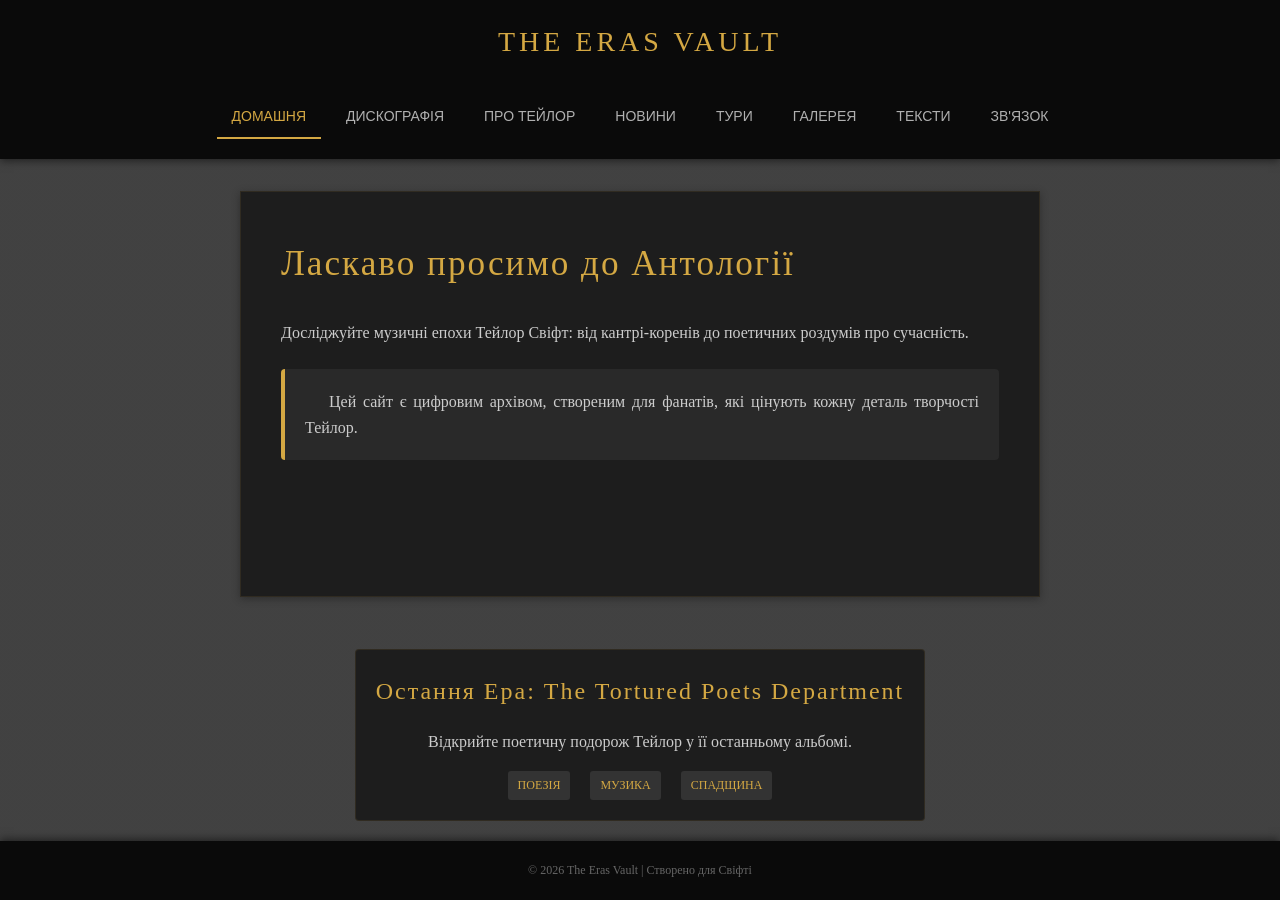
<file: ErasVault/index.html>
<!DOCTYPE html>
<!-- 
    ЗАВДАННЯ 1 | Крок 2 | Створення HTML-розмітки головної сторінки (index.html)
    ===============================================================================
    Файл: index.html (Головна сторінка)
    
    МЕТА: Створити логічну семантичну структуру головної сторінки.
    
    ТЕОРЕТИЧНА БАЗА:
    1. Семантичні теги: <header>, <main>, <aside>, <footer> допомагають пошуковим 
       системам розуміти структуру та покращують SEO.
    2. Атрибут lang="uk": Вказує браузеру мову сторінки.
    3. Відносні шляхи: href="about.html" з тієї ж папки працює коректно.
    4. Meta-теги: charset та viewport забезпечують кодування та адаптивність.
-->
<html lang="uk">
<head>
    <!-- ======================================
         СЕКЦІЯ HEAD: Метадані та конфігурація
         ====================================== -->
    
    <!-- Правильне кодування символів (UTF-8) -->
    <meta charset="UTF-8">
    
    <!-- Viewport для адаптивного дизайну на мобільних пристроях -->
    <meta name="viewport" content="width=device-width, initial-scale=1.0">
    
    <!-- Заголовок сторінки (з'являється у вкладці браузера) -->
    <title>The Eras Vault | Сайт фанатів Тейлор Свіфт</title>
    
    <!-- ======================================
         ПІДКЛЮЧЕННЯ СТИЛІВ
         РАЦІОНАЛЬНІСТЬ: Один зовнішній CSS файл для всіх сторінок.
         ПЕРЕВАГИ:
         - Єдиний стиль на всіх сторінках
         - Браузер кешує файл (швидше завантаження)
         - Легше оновлювати дизайн
         ====================================== -->
    <link rel="stylesheet" href="css/style.css">
</head>

<body>
    <!-- ======================================
         СЕМАНТИЧНИЙ ТЕГ <header>
         МЕТА: Шапка сайту з логотипом та навігацією
         ====================================== -->
    <header>
        <!-- Логотип/назва сайту -->
        <div class="logo">The Eras Vault</div>
        
        <!-- ======================================
             НАВІГАЦІЯ: 8 сторінок проекту
             ПРИНЦИП: Кожна сторінка має посилання на всі інші
             ВІДНОСНІ ШЛЯХИ: Використовуємо href="file.html" (той же каталог)
             ====================================== -->
        <nav>
            <!-- Активна сторінка отримує клас "active" для видділення -->
            <a href="index.html" class="active">Домашня</a>
            <a href="discography.html">Дискографія</a>
            <a href="about.html">Про Тейлор</a>
            <a href="blog.html">Новини</a>
            <a href="tours.html">Тури</a>
            <a href="gallery.html">Галерея</a>
            <a href="lyrics.html">Тексти</a>
            <a href="contact.html">Зв'язок</a>
        </nav>
    </header>

    <!-- ======================================
         СЕМАНТИЧНИЙ ТЕГ <main>
         МЕТА: Основний контент сторінки
         СТРУКТУРА: <section> для логічних блоків контенту
         ====================================== -->
    <main>
        <!-- HERO СЕКЦІЯ: Привітальний блок з основним месаджем -->
        <section id="hero">
            <!-- Головний заголовок (h1 повинен бути один на сторінці) -->
            <h1>Ласкаво просимо до Антології</h1>
            
            <!-- Короткий опис проекту -->
            <p>Досліджуйте музичні епохи Тейлор Свіфт: від кантрі-коренів до поетичних роздумів про сучасність.</p>
            
            <!-- Додатковий вступний текст для привітання прибулих -->
            <div class="intro-text">
                <p>Цей сайт є цифровим архівом, створеним для фанатів, які цінують кожну деталь творчості Тейлор.</p>
            </div>
        </section>
    </main>

    <!-- ======================================
         СЕМАНТИЧНИЙ ТЕГ <aside>
         МЕТА: Бокова панель з додатковою інформацією
         ВМІСТИМЕ: Інформацію про останню еру та швидкі теги
         ====================================== -->
    <aside>
        <!-- Заголовок бокової панелі -->
        <h2>Остання Ера: The Tortured Poets Department</h2>
        
        <!-- Короткий опис останнього альбому -->
        <p>Відкрийте поетичну подорож Тейлор у її останньому альбомі.</p>
        
        <!-- ТЕГИ: Швидкі посилання на ключові теми -->
        <div class="quick-links">
            <span class="tag">Поезія</span>
            <span class="tag">Музика</span>
            <span class="tag">Спадщина</span>
        </div>
    </aside>

    <!-- ======================================
         СЕМАНТИЧНИЙ ТЕГ <footer>
         МЕТА: Підвал сторінки з інформацією про авторство
         РОЗТАШУВАННЯ: Копірайт та додаткові посилання
         ====================================== -->
    <footer>
        <p>&copy; 2026 The Eras Vault | Створено для Свіфті</p>
    </footer>

</body>
</html>
</file>
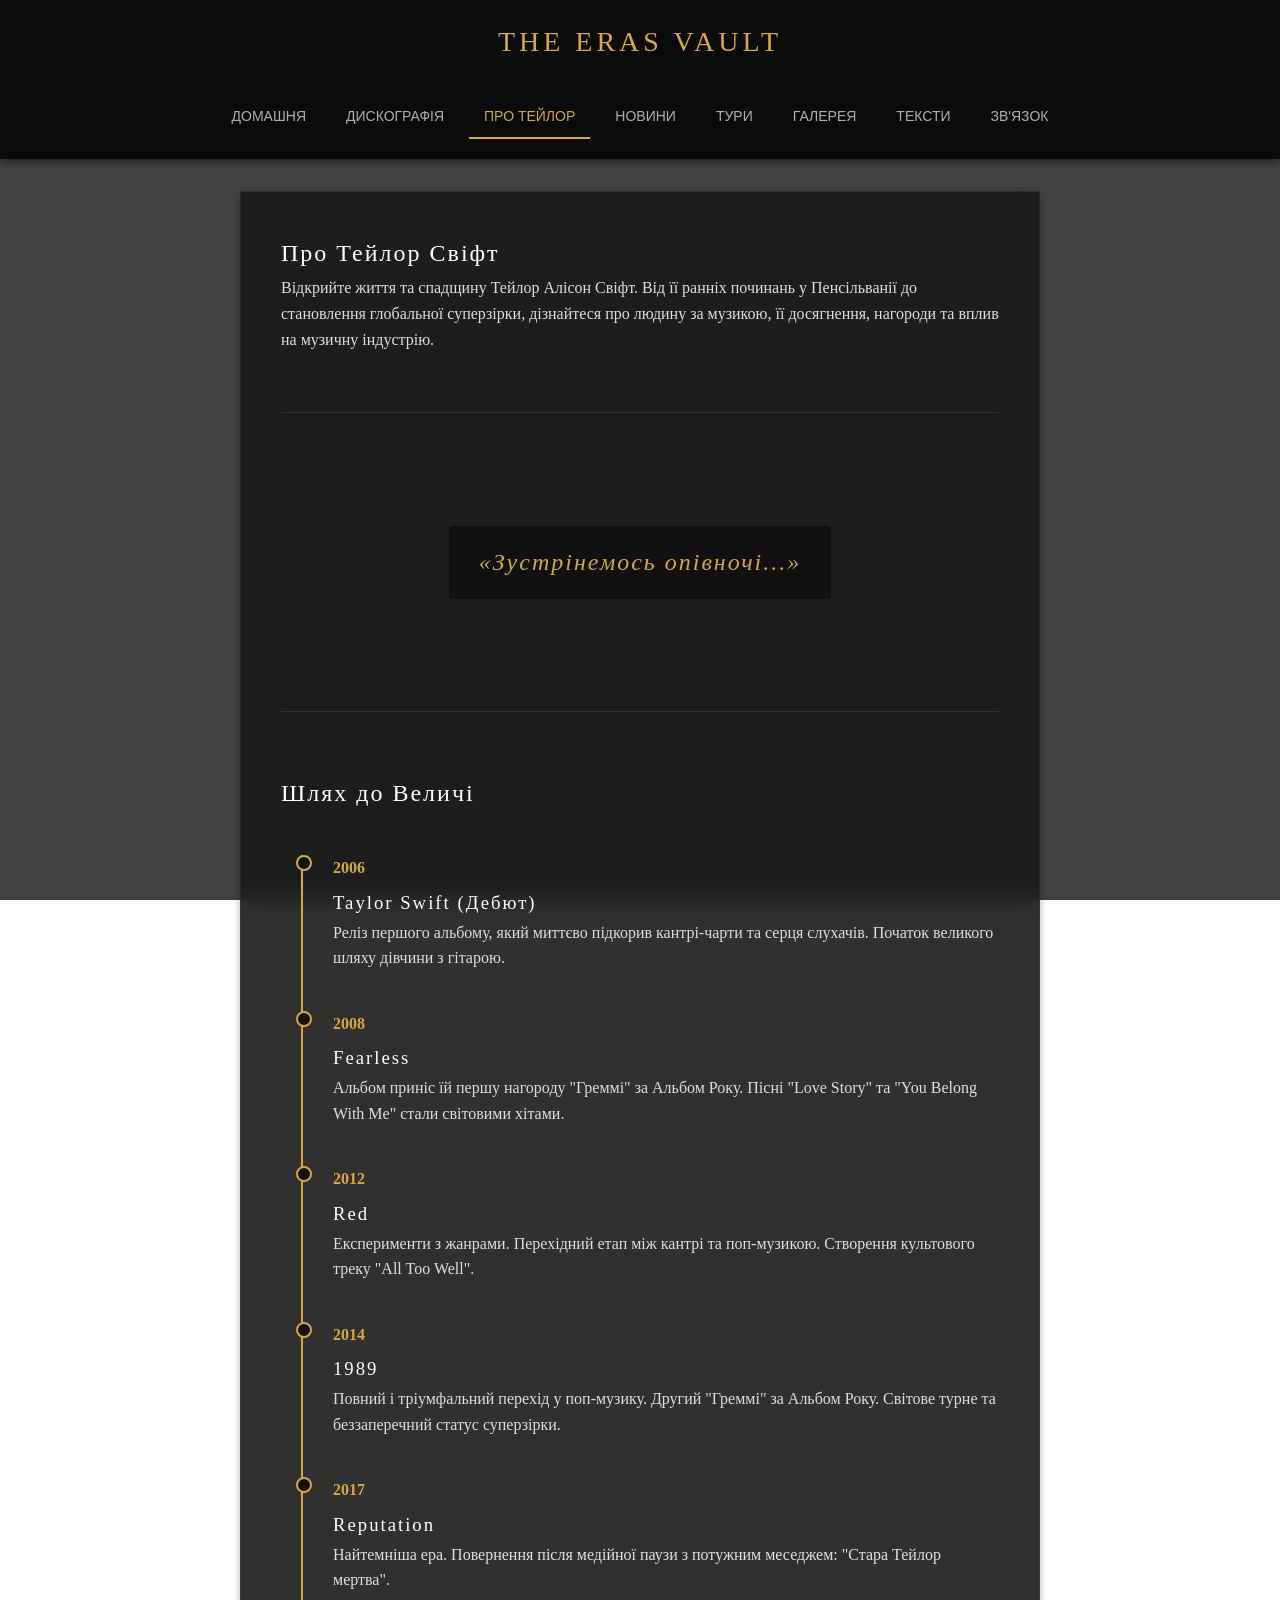
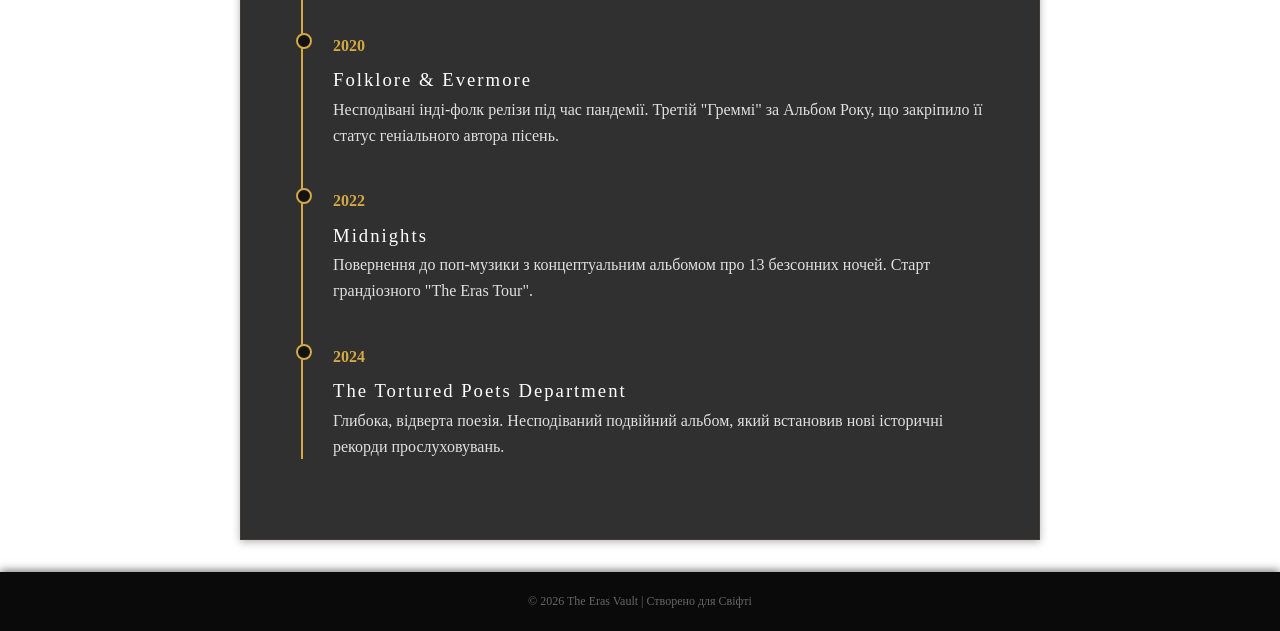
<file: ErasVault/about.html>
<!DOCTYPE html>
<!-- 
    ЗАВДАННЯ 1 | Крок 4 | Створення заготовок інших сторінок
    ===============================================================================
    Файл: about.html (Про Тейлор Свіфт)
    
    МЕТА: Сторінка біографії з детальною інформацією про артистку
    ПРИНЦИП: Копіюємо структуру index.html, змінюємо тільки content
-->
<html lang="uk">
<head>
    <meta charset="UTF-8">
    <meta name="viewport" content="width=device-width, initial-scale=1.0">
    <title>The Eras Vault | Про Тейлор</title>
    <link rel="stylesheet" href="css/style.css">
</head>
<body>
    <header>
        <div class="logo">The Eras Vault</div>
        <nav>
            <a href="index.html">Домашня</a>
            <a href="discography.html">Дискографія</a>
            <a href="about.html" class="active">Про Тейлор</a>
            <a href="blog.html">Новини</a>
            <a href="tours.html">Тури</a>
            <a href="gallery.html">Галерея</a>
            <a href="lyrics.html">Тексти</a>
            <a href="contact.html">Зв'язок</a>
        </nav>
    </header>

    <main>
        <section id="content">
            <h1>Про Тейлор Свіфт</h1>
            <p>Відкрийте життя та спадщину Тейлор Алісон Свіфт. Від її ранніх починань у Пенсільванії до становлення глобальної суперзірки, дізнайтеся про людину за музикою, її досягнення, нагороди та вплив на музичну індустрію.</p>
            
            <div class="parallax-divider">
                <h2>«Зустрінемось опівночі...»</h2>
            </div>

            <section class="biography-section">
                <h2>Шлях до Величі</h2>
                <div class="timeline">
                    
                    <div class="timeline-event">
                        <div class="timeline-date">2006</div>
                        <div class="timeline-content">
                            <h3>Taylor Swift (Дебют)</h3>
                            <p>Реліз першого альбому, який миттєво підкорив кантрі-чарти та серця слухачів. Початок великого шляху дівчини з гітарою.</p>
                        </div>
                    </div>

                    <div class="timeline-event">
                        <div class="timeline-date">2008</div>
                        <div class="timeline-content">
                            <h3>Fearless</h3>
                            <p>Альбом приніс їй першу нагороду "Греммі" за Альбом Року. Пісні "Love Story" та "You Belong With Me" стали світовими хітами.</p>
                        </div>
                    </div>

                    <div class="timeline-event">
                        <div class="timeline-date">2012</div>
                        <div class="timeline-content">
                            <h3>Red</h3>
                            <p>Експерименти з жанрами. Перехідний етап між кантрі та поп-музикою. Створення культового треку "All Too Well".</p>
                        </div>
                    </div>

                    <div class="timeline-event">
                        <div class="timeline-date">2014</div>
                        <div class="timeline-content">
                            <h3>1989</h3>
                            <p>Повний і тріумфальний перехід у поп-музику. Другий "Греммі" за Альбом Року. Світове турне та беззаперечний статус суперзірки.</p>
                        </div>
                    </div>

                    <div class="timeline-event">
                        <div class="timeline-date">2017</div>
                        <div class="timeline-content">
                            <h3>Reputation</h3>
                            <p>Найтемніша ера. Повернення після медійної паузи з потужним меседжем: "Стара Тейлор мертва".</p>
                        </div>
                    </div>

                    <div class="timeline-event">
                        <div class="timeline-date">2020</div>
                        <div class="timeline-content">
                            <h3>Folklore & Evermore</h3>
                            <p>Несподівані інді-фолк релізи під час пандемії. Третій "Греммі" за Альбом Року, що закріпило її статус геніального автора пісень.</p>
                        </div>
                    </div>

                    <div class="timeline-event">
                        <div class="timeline-date">2022</div>
                        <div class="timeline-content">
                            <h3>Midnights</h3>
                            <p>Повернення до поп-музики з концептуальним альбомом про 13 безсонних ночей. Старт грандіозного "The Eras Tour".</p>
                        </div>
                    </div>

                    <div class="timeline-event">
                        <div class="timeline-date">2024</div>
                        <div class="timeline-content">
                            <h3>The Tortured Poets Department</h3>
                            <p>Глибока, відверта поезія. Несподіваний подвійний альбом, який встановив нові історичні рекорди прослуховувань.</p>
                        </div>
                    </div>

                </div>
            </section>
        </section>
    </main>

    <footer>
        <p>&copy; 2026 The Eras Vault | Створено для Свіфті</p>
    </footer>
</body>
</html>
</file>
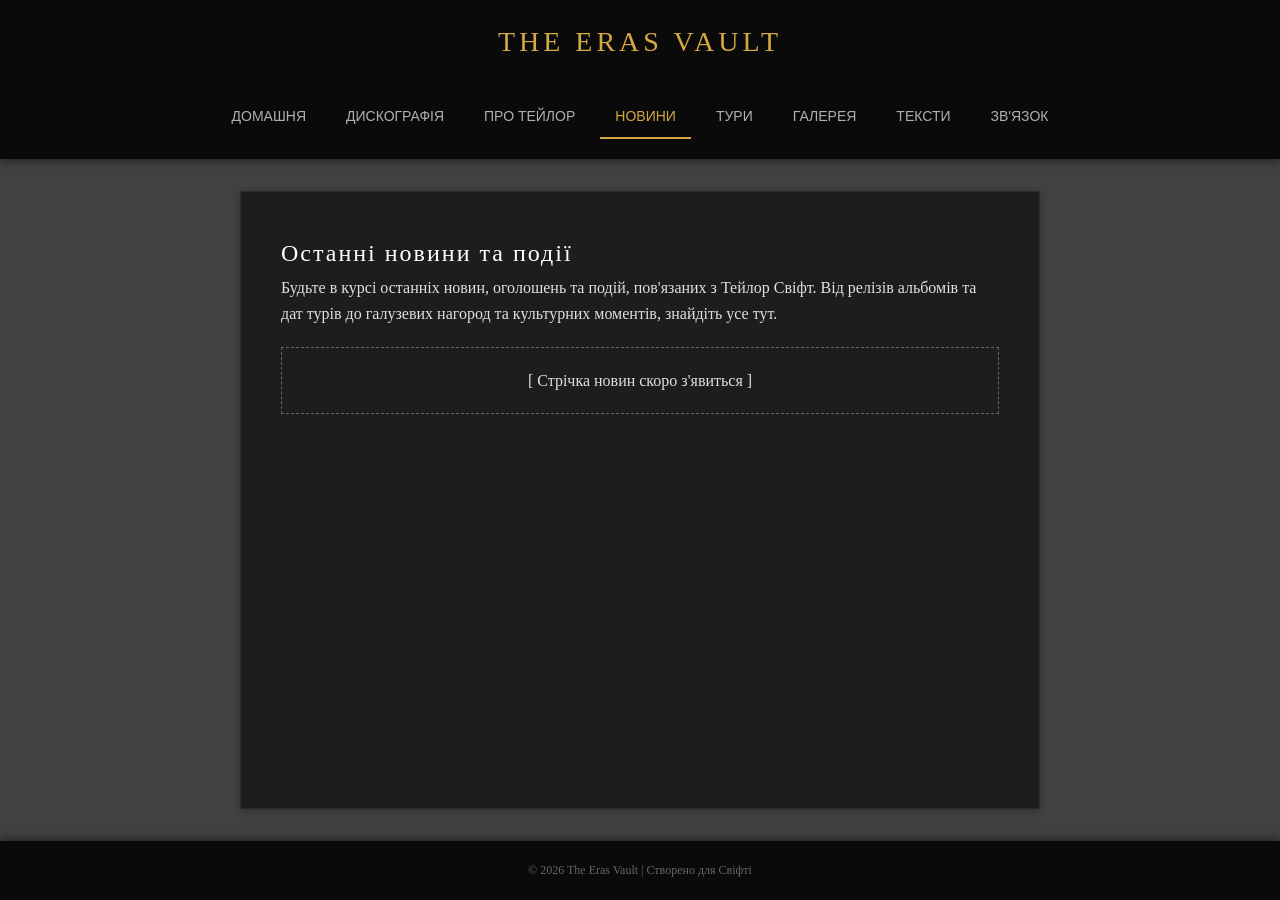
<file: ErasVault/blog.html>
<!DOCTYPE html>
<!-- 
    ЗАВДАННЯ 1 | Крок 4 | Створення заготовок інших сторінок
    ===============================================================================
    Файл: blog.html (Новини та события)
    
    МЕТА: Сторінка з останніми новинами та новими подіями
    СТРУКТУРА: Ідентична до index.html, але з активним посиланням на News
-->
<html lang="uk">
<head>
    <meta charset="UTF-8">
    <meta name="viewport" content="width=device-width, initial-scale=1.0">
    <title>The Eras Vault | Новини</title>
    <link rel="stylesheet" href="css/style.css">
</head>
<body>
    <header>
        <div class="logo">The Eras Vault</div>
        <nav>
            <a href="index.html">Домашня</a>
            <a href="discography.html">Дискографія</a>
            <a href="about.html">Про Тейлор</a>
            <a href="blog.html" class="active">Новини</a>
            <a href="tours.html">Тури</a>
            <a href="gallery.html">Галерея</a>
            <a href="lyrics.html">Тексти</a>
            <a href="contact.html">Зв'язок</a>
        </nav>
    </header>

    <main>
        <section id="content">
            <h1>Останні новини та події</h1>
            <p>Будьте в курсі останніх новин, оголошень та подій, пов'язаних з Тейлор Свіфт. Від релізів альбомів та дат турів до галузевих нагород та культурних моментів, знайдіть усе тут.</p>
            <div style="border: 1px dashed #666; padding: 20px; text-align: center; margin-top: 20px;">
                <p>[ Стрічка новин скоро з'явиться ]</p>
            </div>
        </section>
    </main>

    <footer>
        <p>&copy; 2026 The Eras Vault | Створено для Свіфті</p>
    </footer>
</body>
</html>
</file>
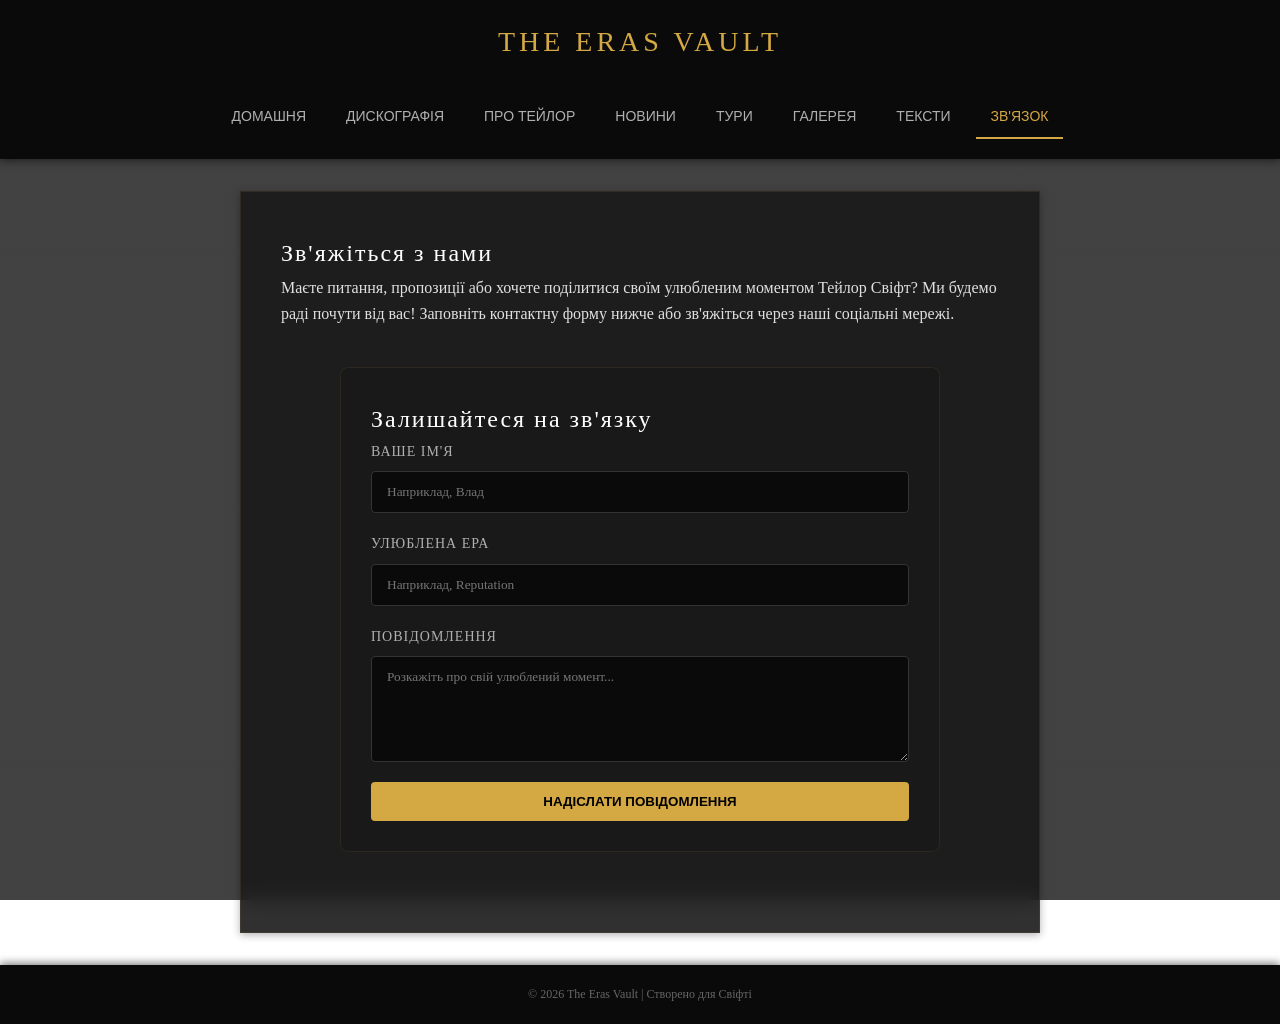
<file: ErasVault/contact.html>
<!DOCTYPE html>
<!-- 
    ЗАВДАННЯ 1 | Крок 4 | Створення заготовок інших сторінок
    ===============================================================================
    Файл: contact.html (Контакти та форма зв'язку)
    
    МЕТА: Сторінка для зв'язку з адміністрацією та фанатами
    АКТИВНЕ ПОСИЛАННЯ: Connect
-->
<html lang="uk">
<head>
    <meta charset="UTF-8">
    <meta name="viewport" content="width=device-width, initial-scale=1.0">
    <title>The Eras Vault | Зв'язок</title>
    <link rel="stylesheet" href="css/style.css">
</head>
<body>
    <header>
        <div class="logo">The Eras Vault</div>
        <nav>
            <a href="index.html">Домашня</a>
            <a href="discography.html">Дискографія</a>
            <a href="about.html">Про Тейлор</a>
            <a href="blog.html">Новини</a>
            <a href="tours.html">Тури</a>
            <a href="gallery.html">Галерея</a>
            <a href="lyrics.html">Тексти</a>
            <a href="contact.html" class="active">Зв'язок</a>
        </nav>
    </header>

    <main>
        <section id="content">
            <h1>Зв'яжіться з нами</h1>
            <p>Маєте питання, пропозиції або хочете поділитися своїм улюбленим моментом Тейлор Свіфт? Ми будемо раді почути від вас! Заповніть контактну форму нижче або зв'яжіться через наші соціальні мережі.</p>
            <div class="contact-wrapper">
                <h2>Залишайтеся на зв'язку</h2>
                <form class="vault-form">
                    <div class="input-group">
                        <label for="name">Ваше Ім'я</label>
                        <input type="text" id="name" placeholder="Наприклад, Влад">
                    </div>
                    <div class="input-group">
                        <label for="favorite-era">Улюблена Ера</label>
                        <input type="text" id="favorite-era" placeholder="Наприклад, Reputation">
                    </div>
                    <div class="input-group">
                        <label for="message">Повідомлення</label>
                        <textarea id="message" rows="5" placeholder="Розкажіть про свій улюблений момент..."></textarea>
                    </div>
                    <button type="button" class="btn-gold">Надіслати Повідомлення</button>
                </form>
            </div>
        </section>
    </main>

    <footer>
        <p>&copy; 2026 The Eras Vault | Створено для Свіфті</p>
    </footer>
</body>
</html>
</file>
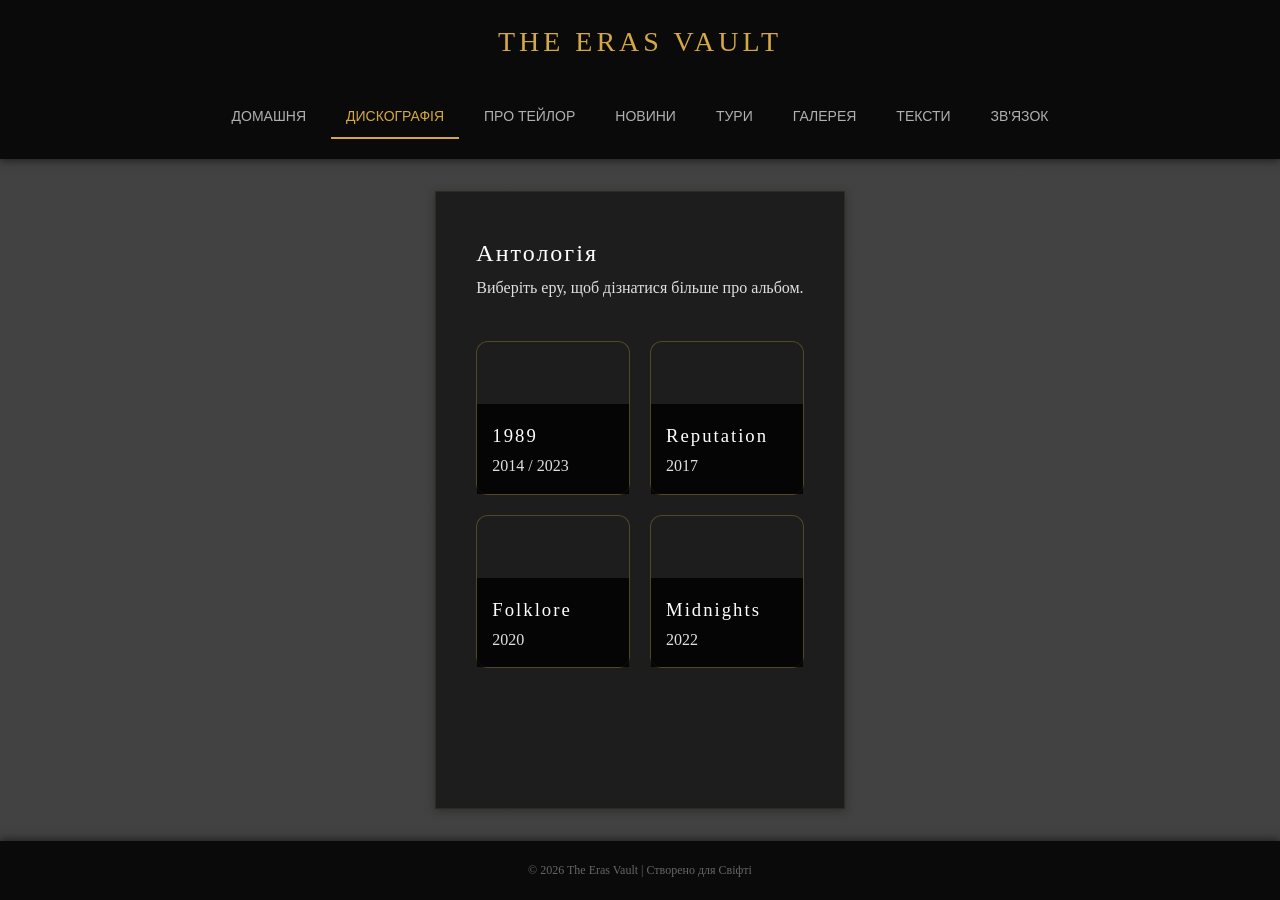
<file: ErasVault/discography.html>
<!DOCTYPE html>
<!-- 
    ЗАВДАННЯ 1 | Крок 4 | Створення заготовок інших сторінок
    ===============================================================================
    Файл: discography.html (Дискографія)
    
    МЕТА: Сторінка дискографії з тим же header/footer і unique контентом
    
    КЛЮЧОВІ ЗМІНИ ВІД index.html:
    1. class="active" переміщено на посилання Discography
    2. Заголовок сторінки в <title>
    3. Контент в <main> змінено на дискографію
    4. Всі інші елементи залишаються невимінні (DRY - Don't Repeat Yourself)
-->
<html lang="uk">
<head>
    <meta charset="UTF-8">
    <meta name="viewport" content="width=device-width, initial-scale=1.0">
    <title>The Eras Vault | Дискографія</title>
    <link rel="stylesheet" href="css/style.css">
</head>
<body>
    <header>
        <div class="logo">The Eras Vault</div>
        <nav>
            <a href="index.html">Домашня</a>
            <a href="discography.html" class="active">Дискографія</a>
            <a href="about.html">Про Тейлор</a>
            <a href="blog.html">Новини</a>
            <a href="tours.html">Тури</a>
            <a href="gallery.html">Галерея</a>
            <a href="lyrics.html">Тексти</a>
            <a href="contact.html">Зв'язок</a>
        </nav>
    </header>

    <main>
        <!-- 
            ЗАВДАННЯ 2 | Крок 1 | HTML-розмітка карток епох
            ===============================================================================
            МЕТА: Створити сітку карточок для кожної ери Тейлор Свіфт.
            
            СТРУКТУРА:
            1. #eras-grid — контейнер для всієї галереї
            2. .gallery-container — гнучкий контейнер карток
            3. .era-card — окремі картки для кожної ери
            4. .card-image — область для зображення альбому з overlay ефектом
            5. .overlay — текст та кнопка, які з'являються при наведенні
            6. .card-body — інформація про еру (назва, рік)
        -->
        <section id="eras-grid">
            <h1>Антологія</h1>
            <p>Виберіть еру, щоб дізнатися більше про альбом.</p>
            
            <!-- КОНТЕЙНЕР З КАРТОЧКАМИ -->
            <div class="flip-grid">
                
                <!-- КАРТКА #1: 1989 -->
                <div class="flip-card">
                    <div class="flip-card-inner">
                        <div class="flip-card-front album-1989">
                            <div class="album-info-overlay">
                                <h3>1989</h3>
                                <p>2014 / 2023</p>
                            </div>
                        </div>
                        <div class="flip-card-back">
                            <h4>Ключові треки:</h4>
                            <ul>
                                <li>Blank Space</li>
                                <li>Style</li>
                                <li>Shake It Off</li>
                            </ul>
                            <button class="btn-gold">Слухати</button>
                        </div>
                    </div>
                </div>

                <!-- КАРТКА #2: Reputation -->
                <div class="flip-card">
                    <div class="flip-card-inner">
                        <div class="flip-card-front album-reputation">
                            <div class="album-info-overlay">
                                <h3>Reputation</h3>
                                <p>2017</p>
                            </div>
                        </div>
                        <div class="flip-card-back">
                            <h4>Ключові треки:</h4>
                            <ul>
                                <li>Look What You Made Me Do</li>
                                <li>Delicate</li>
                                <li>Don't Blame Me</li>
                            </ul>
                            <button class="btn-gold">Слухати</button>
                        </div>
                    </div>
                </div>

                <!-- КАРТКА #3: Folklore -->
                <div class="flip-card">
                    <div class="flip-card-inner">
                        <div class="flip-card-front album-folklore">
                            <div class="album-info-overlay">
                                <h3>Folklore</h3>
                                <p>2020</p>
                            </div>
                        </div>
                        <div class="flip-card-back">
                            <h4>Ключові треки:</h4>
                            <ul>
                                <li>Cardigan</li>
                                <li>Exile</li>
                                <li>My Tears Ricochet</li>
                            </ul>
                            <button class="btn-gold">Слухати</button>
                        </div>
                    </div>
                </div>

                <!-- КАРТКА #4: Midnights -->
                <div class="flip-card">
                    <div class="flip-card-inner">
                        <div class="flip-card-front album-midnights">
                            <div class="album-info-overlay">
                                <h3>Midnights</h3>
                                <p>2022</p>
                            </div>
                        </div>
                        <div class="flip-card-back">
                            <h4>Ключові треки:</h4>
                            <ul>
                                <li>Anti-Hero</li>
                                <li>Lavender Haze</li>
                                <li>Karma</li>
                            </ul>
                            <button class="btn-gold">Слухати</button>
                        </div>
                    </div>
                </div>

            </div>
        </section>
    </main>

    <footer>
        <p>&copy; 2026 The Eras Vault | Створено для Свіфті</p>
    </footer>
</body>
</html>
</file>
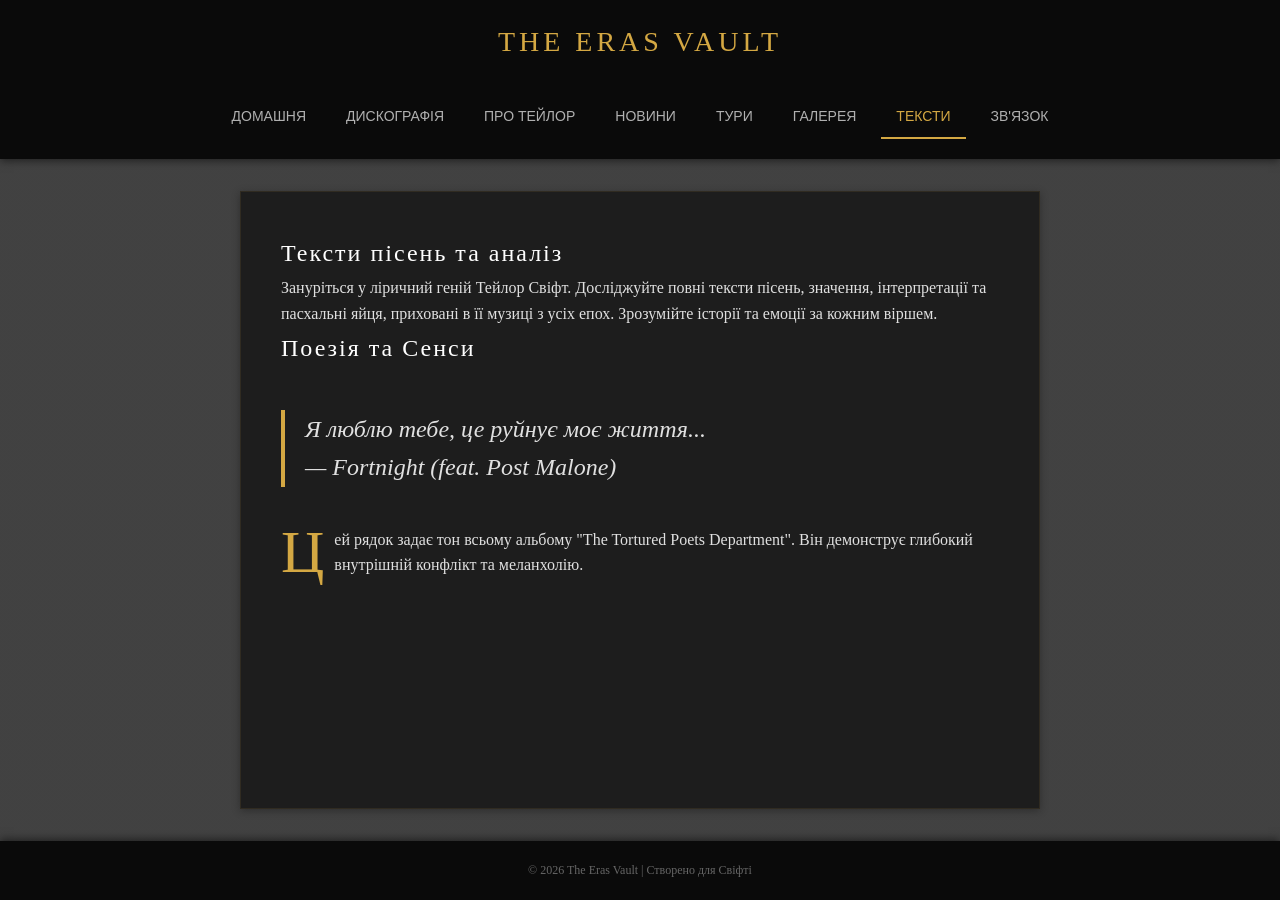
<file: ErasVault/lyrics.html>
<!DOCTYPE html>
<!-- 
    ЗАВДАННЯ 1 | Крок 4 | Створення заготовок інших сторінок
    ===============================================================================
    Файл: lyrics.html (Тексти та смислики пісень)
    
    МЕТА: База даних текстів пісень з аналізом та нотатками
    АКТИВНЕ ПОСИЛАННЯ: Lyrics
-->
<html lang="uk">
<head>
    <meta charset="UTF-8">
    <meta name="viewport" content="width=device-width, initial-scale=1.0">
    <title>The Eras Vault | Тексти пісень</title>
    <link rel="stylesheet" href="css/style.css">
</head>
<body>
    <header>
        <div class="logo">The Eras Vault</div>
        <nav>
            <a href="index.html">Домашня</a>
            <a href="discography.html">Дискографія</a>
            <a href="about.html">Про Тейлор</a>
            <a href="blog.html">Новини</a>
            <a href="tours.html">Тури</a>
            <a href="gallery.html">Галерея</a>
            <a href="lyrics.html" class="active">Тексти</a>
            <a href="contact.html">Зв'язок</a>
        </nav>
    </header>

    <main>
        <section id="content">
            <h1>Тексти пісень та аналіз</h1>
            <p>Зануріться у ліричний геній Тейлор Свіфт. Досліджуйте повні тексти пісень, значення, інтерпретації та пасхальні яйця, приховані в її музиці з усіх епох. Зрозумійте історії та емоції за кожним віршем.</p>
            <section class="lyrics-section">
                <h2>Поезія та Сенси</h2>
                <blockquote class="poetic-quote">
                    <p>Я люблю тебе, це руйнує моє життя...</p>
                    <cite>— Fortnight (feat. Post Malone)</cite>
                </blockquote>
                <div class="song-analysis">
                    <p>Цей рядок задає тон всьому альбому "The Tortured Poets Department". Він демонструє глибокий внутрішній конфлікт та меланхолію.</p>
                </div>
            </section>
        </section>
    </main>

    <footer>
        <p>&copy; 2026 The Eras Vault | Створено для Свіфті</p>
    </footer>
</body>
</html>
</file>
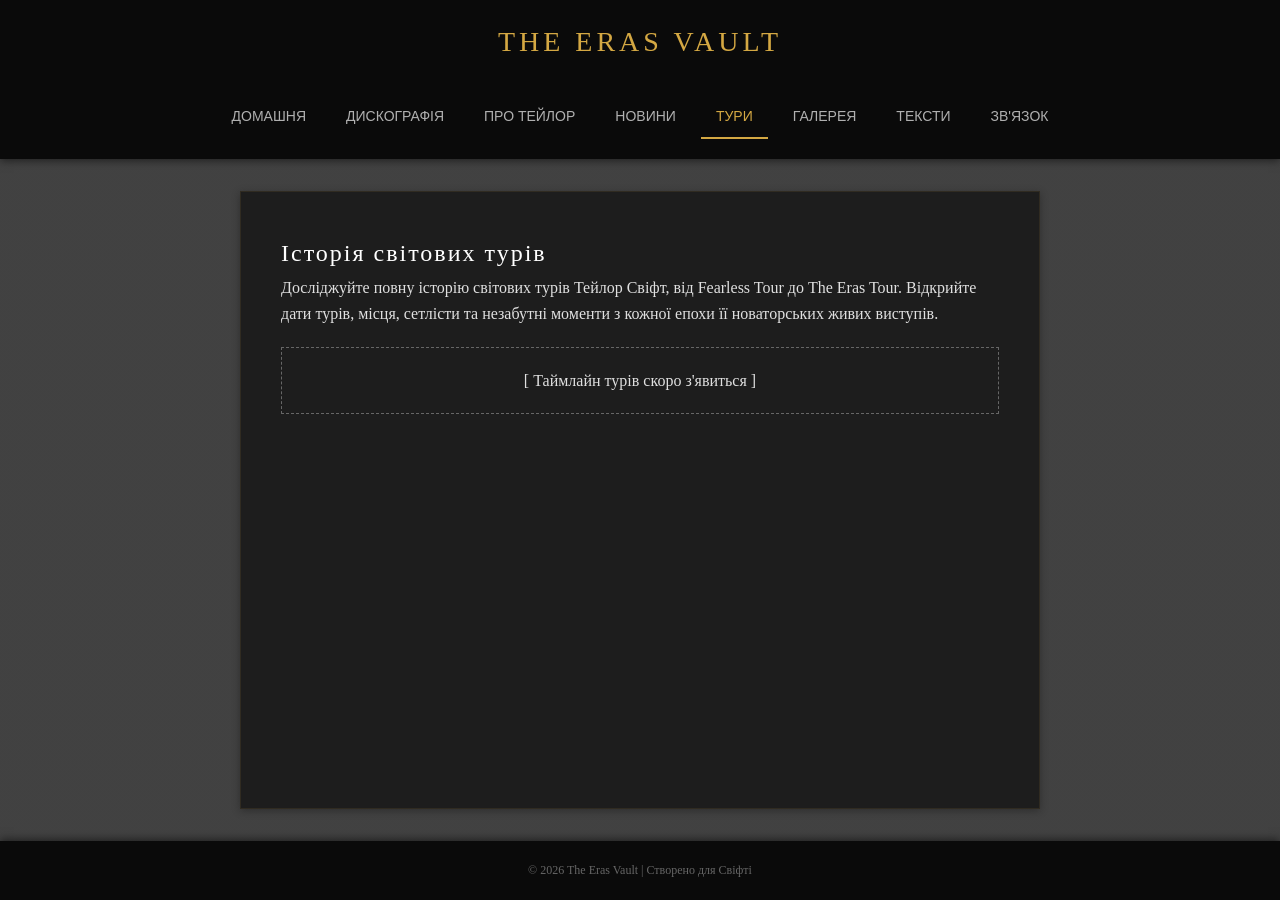
<file: ErasVault/tours.html>
<!DOCTYPE html>
<!-- 
    ЗАВДАННЯ 1 | Крок 4 | Створення заготовок інших сторінок
    ===============================================================================
    Файл: tours.html (Історія турів)
    
    МЕТА: Сторінка з інформацією про всі тури та концерти
    АКТИВНЕ ПОСИЛАННЯ: Tours
-->
<html lang="uk">
<head>
    <meta charset="UTF-8">
    <meta name="viewport" content="width=device-width, initial-scale=1.0">
    <title>The Eras Vault | Тури</title>
    <link rel="stylesheet" href="css/style.css">
</head>
<body>
    <header>
        <div class="logo">The Eras Vault</div>
        <nav>
            <a href="index.html">Домашня</a>
            <a href="discography.html">Дискографія</a>
            <a href="about.html">Про Тейлор</a>
            <a href="blog.html">Новини</a>
            <a href="tours.html" class="active">Тури</a>
            <a href="gallery.html">Галерея</a>
            <a href="lyrics.html">Тексти</a>
            <a href="contact.html">Зв'язок</a>
        </nav>
    </header>

    <main>
        <section id="content">
            <h1>Історія світових турів</h1>
            <p>Досліджуйте повну історію світових турів Тейлор Свіфт, від Fearless Tour до The Eras Tour. Відкрийте дати турів, місця, сетлісти та незабутні моменти з кожної епохи її новаторських живих виступів.</p>
            <div style="border: 1px dashed #666; padding: 20px; text-align: center; margin-top: 20px;">
                <p>[ Таймлайн турів скоро з'явиться ]</p>
            </div>
        </section>
    </main>

    <footer>
        <p>&copy; 2026 The Eras Vault | Створено для Свіфті</p>
    </footer>
</body>
</html>
</file>
<file: ErasVault/css/style.css>
/* 
   ЗАВДАННЯ 1 | Крок 3 | Оформлення зовнішньої таблиці стилів (css/style.css)
   ===============================================================================
   Файл: css/style.css
   
   МЕТА: Трансформувати базовий HTML у візуально привабливий сайт завдяки CSS.
         Використовуємо темну схему кольорів у стилі TTPD та Midnights.
   
   КЛЮЧОВІ КОНЦЕПЦІЇ:
   1. Селектори: Точно вказуємо, до каких елементів застосовуємо стилі
   2. Псевдокласи: :hover (наведення), :active (натискання)
   3. Типографіка: text-transform, letter-spacing, text-indent
   4. Глибока темна палітра для "поетичного" настрою
*/

/* ========================================
   3.1 БАЗОВІ СТИЛІ ТА ШРИФТИ
   ======================================== */

* {
    margin: 0;
    padding: 0;
    box-sizing: border-box;
}

body {
    /* 1. Вказуємо шлях до фото та накладаємо затемнення (0.8 — це 80% чорного) */
    background: linear-gradient(rgba(18, 18, 18, 0.8), rgba(18, 18, 18, 0.8)), 
                url('https://wallpaperaccess.com/full/8713730.jpg');
    
    /* 2. Налаштування відображення */
    background-size: cover;          /* Фото розтягується на весь екран  */
    background-position: center;     /* Центруємо зображення  */
    background-repeat: no-repeat;    /* Забороняємо дублювання  */
    background-attachment: fixed;   /* Фото не рухається при скролі [cite: 1605, 1665] */
    
    /* 3. Базові налаштування тексту */
    font-family: var(--font-serif, "Georgia", serif);
    font-size: 16px;
    color: #E0E0E0;
    
    /* Скидаємо стандартні margin/padding */
    margin: 0;
    padding: 0;
    
    /* Гнучкість для правильного укладення footer внизу */
    display: flex;
    flex-direction: column;
    min-height: 100vh;
    
    /* Плавні переходи для всіх елементів */
    line-height: 1.6;
}

/* Стилізація всіх заголовків */
h1, h2, h3 {
    /* Нормальна вага (не жирна) для елегантності */
    font-weight: normal;
    
    /* Білий колір для контрасту */
    color: #FFFFFF;
    
    /* Збільшений інтервал між літерами (letter-spacing) */
    letter-spacing: 2px;
    
    /* Трохи збільшена висота рядка */
    line-height: 1.8;
}

/* ========================================
   3.2 СТИЛІЗАЦІЯ НАВІГАЦІЙНОГО МЕНЮ З ЕФЕКТАМИ
   ======================================== */

header {
    /* Чорний фон для контрасту */
    background-color: #0A0A0A;
    
    /* Простір довкола контенту */
    padding: 20px;
    
    /* Вирівнювання по центру */
    text-align: center;
    
    /* Легка тінь для глибини */
    box-shadow: 0 2px 8px rgba(0, 0, 0, 0.5);
    
    /* Гнучкий контейнер для правильного розташування */
    display: flex;
    flex-direction: column;
    align-items: center;
    gap: 15px;
}

/* ЛОГОТИП - основна назва сайту */
.logo {
    /* Великий розмір для видимості */
    font-size: 28px;
    
    /* Відступ знизу від меню */
    margin-bottom: 15px;
    
    /* ТРАНСФОРМАЦІЯ ТЕКСТУ: перетворення на великі букви */
    text-transform: uppercase;
    
    /* LETTER-SPACING: широкий інтервал для елегантності */
    letter-spacing: 4px;
    
    /* Золотий колір (натхнення епохою Fearless) */
    color: #D4A843;
    
    /* Дефіс для меж */
    font-weight: normal;
}

/* НАВІГАЦІЙНІ ПОСИЛАННЯ */
nav {
    /* Розташування посилань в ряд */
    display: flex;
    gap: 0;
    flex-wrap: wrap;
    justify-content: center;
}

nav a {
    /* Прибираємо стандартне підкреслення */
    text-decoration: none;
    
    /* Світло-сірий колір */
    color: #B0B0B0;
    
    /* Простір довкола тексту */
    padding: 10px 15px;
    margin: 0 5px;
    
    /* Контрастний шрифт для меню (без засічок) */
    font-family: "Open Sans", Arial, sans-serif;
    font-size: 14px;
    
    /* ТРАНСФОРМАЦІЯ ТЕКСТУ: великі букви для меню */
    text-transform: uppercase;
    
    /* ПСЕВДОКЛАСИ: плавна зміна при взаємодії */
    transition: all 0.3s ease;
    
    /* Зберігаємо межу для :hover стану */
    border-bottom: 2px solid transparent;
}

/* ПСЕВДОКЛАСС :hover - наведення миші */
nav a:hover {
    /* ЗМІНА КОЛЬОРУ: золотий при наведенні */
    color: #D4A843;
    
    /* Золота межа знизу */
    border-bottom: 2px solid #D4A843;
    
    /* Легкий ефект піднімання */
    transform: translateY(-2px);
}

/* ПСЕВДОКЛАСС :active - момент натискання */
nav a:active {
    /* Білий колір при натисканні */
    color: #FFFFFF;
}

/* АКТИВНА СТОРІНКА - постійне виділення */
nav a.active {
    /* Золотий текст */
    color: #D4A843;
    
    /* Золота межа для позначення активної сторінки */
    border-bottom: 2px solid #D4A843;
    
    /* Без замутнення */
    font-weight: normal;
}

/* ========================================
   3.3 ТА 3.4 ОФОРМЛЕННЯ МАКЕТА ТА ТЕКСТУ
   ======================================== */

main {
    /* Внутрішній простір */
    padding: 40px;
    
    /* Максимальна ширина для читаємості */
    max-width: 800px;
    
    /* Центровка на сторінці */
    margin: 2rem auto;
    
    /* Дозволити main розширятися для footer */
    flex: 1;
    
    /* Білий фон для контрасту */
    background-color: #1A1A1A;
    
    /* Легка тінь для объема */
    box-shadow: 0 2px 8px rgba(0, 0, 0, 0.3);
}

/* HERO СЕКЦІЯ - привітальний блок */
#hero {
    /* Вирівнювання основного тексту */
    text-align: justify;
}

#hero h1 {
    /* Золотий колір для заголовка */
    color: #D4A843;
    
    /* Збільшена вага букв */
    font-size: 2.2rem;
    
    /* Відступ знизу */
    margin-bottom: 1.5rem;
}

#hero > p {
    /* Світлий сірий для основного тексту */
    color: #CCCCCC;
    
    /* Досить великий розмір """
    font-size: 1.1rem;
    
    /* Відступ знизу */
    margin-bottom: 1.5rem;
    
    /* Вирівнювання тексту по ширині */
    text-align: justify;
}

/* ДОДАТКОВИЙ ВСТУПНИЙ ТЕКСТ */
.intro-text {
    /* Трохи світліший фон */
    background-color: #292929;
    
    /* Розмір контенту */
    padding: 20px;
    
    /* Межа для відділення */
    border-left: 4px solid #D4A843;
    
    /* Відступ від креслення */
    margin-top: 1.5rem;
    
    /* Закруглені углы */
    border-radius: 4px;
}

.intro-text p {
    /* TEXT-INDENT: відступ першого рядка */
    text-indent: 1.5em;
    
    /* Правильна висота рядка для читаємості */
    line-height: 1.6;
    
    /* Світлий текст */
    color: #CCCCCC;
    
    /* Простий розмір */
    font-size: 1rem;
}

/* ========================================
   3.5 ГРУПУВАННЯ ЧЕРЕЗ SPAN ТА DIV
   (БІЧНА ПАНЕЛЬ ТА ПІДВАЛ)
   ======================================== */

aside {
    /* Темний, але світліший, ніж main */
    background-color: #1A1A1A;
    
    /* Простір довкола */
    padding: 20px;
    
    /* Центровка */
    margin: 20px auto;
    max-width: 800px;
    
    /* Вирівнювання */
    text-align: center;
    
    /* Межа для відділення */
    border: 1px solid #333;
    
    /* Закруглення углов */
    border-radius: 4px;
}

aside h2 {
    /* Золотий колір для заголовка */
    color: #D4A843;
    
    /* Відступ знизу */
    margin-bottom: 1rem;
}

aside p {
    /* Світлий сірий текст */
    color: #CCCCCC;
    
    /* Відступ знизу */
    margin-bottom: 1rem;
}

/* КОНТЕЙНЕР ШВИДКИХ ПОСИЛАНЬ */
.quick-links {
    /* Розташування тегів в ряд */
    display: flex;
    gap: 10px;
    flex-wrap: wrap;
    justify-content: center;
    
    /* Простір зверху */
    margin-top: 1rem;
}

/* ТЕГИ - стилізація окремих фрагментів */
.tag {
    /* Темний фон */
    background-color: #333;
    
    /* Золотий текст */
    color: #D4A843;
    
    /* Внутрішній простір */
    padding: 5px 10px;
    
    /* Спеціальні межа */
    margin: 0 5px;
    
    /* Маленький розмір шрифту */
    font-size: 12px;
    
    /* ТРАНСФОРМАЦІЯ: великі букви */
    text-transform: uppercase;
    
    /* Закруглення углов для м'якості */
    border-radius: 3px;
    
    /* Плавна зміна при наведенні */
    transition: all 0.3s ease;
    
    /* Стиль курсору */
    cursor: pointer;
}

/* ТЕГ при наведенні */
.tag:hover {
    /* Насичений золотий */
    background-color: #D4A843;
    
    /* Чорний текст для контрасту */
    color: #0A0A0A;
    
    /* Ефект масштабування */
    transform: scale(1.1);
}

/* ========================================
   3.6 ОФОРМЛЕННЯ ПІДВАЛА (FOOTER)
   ======================================== */

footer {
    /* Вирівнювання по центру */
    text-align: center;
    
    /* Простір довкола */
    padding: 20px;
    
    /* Чорний фон, як header */
    background-color: #0A0A0A;
    
    /* Маленький розмір шрифту */
    font-size: 12px;
    
    /* Сірий текст */
    color: #666;
    
    /* Тінь зверху для відділення */
    box-shadow: 0 -2px 8px rgba(0, 0, 0, 0.5);
    
    /* Спеціальний простір для поділу від контенту */
    margin-top: auto;
}

footer p {
    /* Скидуємо margin */
    margin: 0;
}

/* ========================================
   3.7 СТИЛІ СІТКИ КАРТОК (GALLERY)
   ЗАВДАННЯ 2 | Крок 2 | Overlay-ефект на картках
   ======================================== */

/* БАЗОВА СІТКА ДЛЯ КАРТОК */
.gallery-container {
    /* Флекс контейнер */
    display: flex;
    gap: 30px;
    margin-top: 40px;
    justify-content: center;
    
    /* Обгортання на мобільних */
    flex-wrap: wrap;
}

/* =========================================
   АНІМАЦІЯ КАРТОК (transform + transition)
   ========================================= */

.era-card {
    /* Фіксована ширина kartky */
    width: 300px;
    
    /* Темний фон */
    background-color: #1A1A1A;
    
    /* Скруглені кути */
    border-radius: 8px;
    
    /* База для overlay позиціонування */
    position: relative;
    
    /* TRANSITION: плавність для усіх змін */
    transition: transform 0.3s ease, box-shadow 0.3s ease;
    
    /* Переповнювання приховано */
    overflow: hidden;
}

/* При наведенні картка піднімається (translateY) та отримує тінь */
.era-card:hover {
    /* TRANSFORM: піднімання картки на 10px вгору */
    transform: translateY(-10px);
    
    /* Золота тінь для ефекту об'єму */
    box-shadow: 0 10px 30px rgba(212, 168, 67, 0.15);
}

/* ========================================
   ОБЛАСТЬ ЗОБРАЖЕННЯ
   ======================================== */

.card-image {
    /* Позиціоноване (база для overlay) */
    position: relative;
    
    /* Переповнювання приховано */
    overflow: hidden;
    
    /* Висота зображення */
    height: 300px;
    
    /* Скруглені верхні кути */
    border-radius: 8px 8px 0 0;
}

/* ЗАПОВНЮВАЧ ЗОБРАЖЕННЯ */
.placeholder-img {
    /* Заповнити всю область */
    width: 100%;
    height: 100%;
    
    /* Центровка мітки */
    display: flex;
    align-items: center;
    justify-content: center;
    
    /* Шрифт */
    font-family: "Open Sans", sans-serif;
    font-weight: bold;
    font-size: 20px;
    
    /* Колір тексту */
    color: #333;
}

/* =========================================
   ЗАЛМПРОЗОРИЙ OVERLAY (position + opacity)
   =========================================*/

.overlay {
    /* Позиціоноване абсолютно поверх зображення */
    position: absolute;
    
    /* Покривання всієї області картинки */
    top: 0;
    left: 0;
    width: 100%;
    height: 100%;
    
    /* Темний фон TTPD з прозорістю 90% */
    background: rgba(18, 18, 18, 0.9);
    
    /* OPACITY: Приховано за замовчуванням */
    opacity: 0;
    
    /* TRANSITION: плавна поява при наведенні */
    transition: opacity 0.4s ease;
    
    /* Центровка вмісту */
    display: flex;
    flex-direction: column;
    align-items: center;
    justify-content: center;
    
    /* Простір внутрішньо */
    padding: 20px;
    box-sizing: border-box;
    
    /* Вирівнювання тексту */
    text-align: center;
}

/* При наведенні на картку показуємо overlay */
.era-card:hover .overlay {
    /* Показати оверлей (прозорість = 1) */
    opacity: 1;
}

/* ========================================
   ІНФОРМАЦІЯ ПРО КАРТКУ
   ======================================== */

.card-body {
    /* Простір внутрішньо */
    padding: 15px;
    
    /* Вирівнювання по центру */
    text-align: center;
}

/* РІК ВИХОДУ АЛЬБОМУ */
.year {
    /* Золотий колір */
    color: #D4A843;
    
    /* Маленький розмір */
    font-size: 12px;
}

/* Опис у overlay */
.overlay p {
    /* Світлий текст */
    color: #CCCCCC;
    
    /* Розмір */
    font-size: 0.95rem;
    
    /* Висота рядка */
    line-height: 1.5;
    
    /* Відступ від кнопки */
    margin-bottom: 1.5rem;
}

/* Кнопка у overlay */
.btn-detail {
    /* Золотий фон */
    background: #D4A843;
    
    /* Чорний текст для контрасту */
    color: #0A0A0A;
    
    /* Внутрішній простір */
    padding: 0.8rem 1.5rem;
    
    /* Закруглення */
    border-radius: 4px;
    
    /* Без розірвання */
    text-decoration: none;
    
    /* Шрифт */
    font-weight: bold;
    font-size: 0.9rem;
    
    /* ТРАНСФОРМАЦІЯ: великі букви */
    text-transform: uppercase;
    
    /* TRANSITION: плавна зміна при наведенні */
    transition: all 0.3s ease;
    
    /* Курсор */
    display: inline-block;
    cursor: pointer;
}

/* Кнопка при наведенні */
.btn-detail:hover {
    /* Білий фон */
    background: #FFFFFF;
    
    /* Чорний текст */
    color: #000;
    
    /* Масштабування */
    transform: scale(1.05);
}

/* ========================================
   3.8 АДАПТИВНІСТЬ (RESPONSIVE DESIGN)
   ======================================== */

@media (max-width: 768px) {
    /* Меньше колонок на планшетах */
    .gallery-container {
        gap: 20px;
        max-width: 600px;
        margin: 30px auto;
    }
    
    /* МеньШа ширина картки */
    .era-card {
        width: 260px;
    }
    
    /* Менша висота картинки */
    .card-image {
        height: 260px;
    }
}

@media (max-width: 480px) {
    /* Мобільна версія */
    
    /* Одна картка на рядок */
    .gallery-container {
        flex-direction: column;
        align-items: center;
        gap: 15px;
        margin-top: 20px;
    }
    
    /* Максимальна ширина на мобільних */
    .era-card {
        width: 100%;
        max-width: 320px;
    }
    
    /* Менша висота */
    .card-image {
        height: 240px;
    }
    
    /* Маленакий шрифт на мобільних */
    .placeholder-img {
        font-size: 16px;
    }
}

/* ========================================
   3.9 АНІМАЦІЯ ПОЯВИ (@keyframes)
   ЗАВДАННЯ 2 | Крок 3 | Анімація плавної появи
   ======================================== */

/*
   МЕТА: Створити кінематографічний ефект каскадної появи.
   
   ПРИНЦИП: Заголовок, опис та картки появляються з вертикальним зміщенням (translateY)
   та поступовим збільшенням прозорості (opacity). Кожен елемент має свою затримку
   для створення ефекту послідовної появи.
   
   КЛЮЧОВІ ПАРАМЕТРИ:
   - 0%: opacity: 0 (невидимо) + translateY(-30px) (вище на 30px)
   - 100%: opacity: 1 (видимо) + translateY(0) (на місці)
   - Duration: 1s для плавності
   - Easing: ease-out для природної деселерації
   - Delays: 0s, 0.3s, 0.6s для каскадної появи
*/

/* ВИЗНАЧЕННЯ АНІМАЦІЇ */
@keyframes fadeInDown {
    /* Початкові стан: невидима і зміщена вгору на 30px */
    0% {
        /* Нульова прозорість (невидимо) */
        opacity: 0;
        
        /* TRANSFORM: піднімання на 30px вгору (-Y напрямок) */
        transform: translateY(-30px);
    }
    
    /* Кінцевий стан: видима і на місці */
    100% {
        /* Повна прозорість (видимо) */
        opacity: 1;
        
        /* TRANSFORM: повернення на нормальне місце */
        transform: translateY(0);
    }
}

/* ========================================
   ЗАСТОСУВАННЯ АНІМАЦІЇ ДО ЕЛЕМЕНТІВ
   ======================================== */

/* ЗАГОЛОВОК: Першим появляється заголовок */
#eras-grid h1 {
    /* animation: name duration easing delay fill-mode */
    
    /* fadeInDown: назва анімації */
    /* 1s: тривалість анімації */
    /* ease-out: плавне сповільнення на кінець */
    animation: fadeInDown 1s ease-out;
    
    /* ПРИМІТКА: без затримки (0s), тому h1 з'являється одразу */
}

/* ОПИС: Другим (з затримкою 0.3s) */
#eras-grid p {
    /* Та ж анімація, але з затримкою 300ms */
    
    /* 0.3s: DELAY - чекаємо 300ms перед початком анімації */
    /* both: fillMode - зберігає стан ДО (0%) і ПІСЛЯ (100%) анімації */
    animation: fadeInDown 1s ease-out 0.3s both;
}

/* КАРТКИ: Третім (з затримкою 0.6s) */
.gallery-container {
    /* Найбільша затримка для каскадного ефекту */
    
    /* 0.6s: DELAY - чекаємо 600ms перед початком анімації карток */
    /* both: зберігає стан до і після */
    animation: fadeInDown 1s ease-out 0.6s both;
}

/* 
   РЕЗУЛЬТАТ: Користувач бачить послідовну появу:
   1. Заголовок "The Anthology" (0s - відразу)
   2. Опис сторінки (0.3s затримка)
   3. Сітка карток (0.6s затримка)
   
   Всього часу: 0.6s (затримка) + 1s (анімація) = 1.6s для повної появи
*/

/* ========================================
   АДАПТИВНІ СТИЛІ ДЛЯ МОБІЛЬНИХ ЕКРАНІВ
   ======================================== */

/* Стилі виключно для мобільних екранів (менше 768px) */
@media (max-width: 767px) {
    /* Робимо меню вертикальним стовпчиком */
    nav {
        display: flex;
        flex-direction: column;
        gap: 10px;
    }
    
    nav a {
        display: block;
        border-bottom: 1px solid #333; /* Розділювач між пунктами */
    }

    /* Вимикаємо анімацію підняття картки (економимо ресурси телефону) */
    .era-card:hover {
        transform: none; 
        box-shadow: none;
    }
    
    /* Зменшуємо шрифти заголовків для малих екранів */
    h1 {
        font-size: 24px;
    }
}

/* =========================================
   Галерея (Masonry)
   ========================================= */
/* Контейнер галереї */
.masonry-gallery {
    column-count: 3;
    column-gap: 15px;
    padding: 20px 0;
}

/* Окремий елемент галереї */
.gallery-item {
    position: relative; /* Для позиціонування оверлею [cite: 358] */
    margin-bottom: 15px;
    break-inside: avoid;
    border-radius: 10px;
    overflow: hidden;
    cursor: pointer;
    background-color: #1a1a1a;
    /* Анімація появи при завантаженні [cite: 395] */
    animation: fadeInDown 0.8s ease-out both; 
}

.gallery-item img {
    width: 100%;
    display: block;
    transition: transform 0.5s cubic-bezier(0.25, 0.46, 0.45, 0.94); /* Плавний зум [cite: 482] */
}

/* Оверлей з назвою ери [cite: 364-371] */
.photo-overlay {
    position: absolute;
    top: 0;
    left: 0;
    width: 100%;
    height: 100%;
    background: rgba(0, 0, 0, 0.7); /* Напівпрозорий фон [cite: 367] */
    display: flex;
    align-items: center;
    justify-content: center;
    opacity: 0; /* Приховано за замовчуванням [cite: 368] */
    transition: opacity 0.4s ease; /* Плавна поява [cite: 371] */
}

.photo-overlay span {
    color: var(--accent-gold, #D4A843);
    font-family: var(--font-serif, serif);
    font-size: 1.2rem;
    letter-spacing: 2px;
    text-transform: uppercase;
    border: 1px solid var(--accent-gold);
    padding: 10px 20px;
    transform: translateY(20px);
    transition: transform 0.4s ease;
}

/* Ефекти при наведенні (Hover)  */
.gallery-item:hover img {
    transform: scale(1.1); /* Збільшуємо фото [cite: 480] */
}

.gallery-item:hover .photo-overlay {
    opacity: 1; /* Показуємо текст  */
}

.gallery-item:hover .photo-overlay span {
    transform: translateY(0); /* Текст плавно піднімається */
}

/* Адаптація під мобільні пристрої [cite: 681] */
@media (max-width: 768px) {
    .masonry-gallery {
        column-count: 1; /* Одна колонка на телефоні [cite: 711] */
    }
}

/* =========================================
   Таймлайн (Biography)
   ========================================= */
.timeline {
    border-left: 2px solid var(--accent-gold, #D4A843);
    padding-left: 30px;
    margin-left: 20px;
    margin-top: 40px;
}

.timeline-event {
    position: relative;
    margin-bottom: 40px;
}

/* Золота точка на лінії */
.timeline-event::before {
    content: '';
    position: absolute;
    left: -37px; /* Зсув на лінію */
    top: 0;
    width: 12px;
    height: 12px;
    background-color: var(--bg-dark, #121212);
    border: 2px solid var(--accent-gold, #D4A843);
    border-radius: 50%;
}

.timeline-date {
    font-weight: bold;
    color: var(--accent-gold, #D4A843);
    margin-bottom: 5px;
}

/* =========================================
   Форма зв'язку (Connect)
   ========================================= */
.contact-wrapper {
    max-width: 600px;
    margin: 40px auto;
    background-color: var(--bg-card, #1A1A1A);
    padding: 30px;
    border-radius: 8px;
    border: 1px solid #333;
}

.input-group {
    margin-bottom: 20px;
    display: flex;
    flex-direction: column;
}

.input-group label {
    margin-bottom: 8px;
    color: #B0B0B0;
    font-size: 14px;
    text-transform: uppercase;
    letter-spacing: 1px;
}

.vault-form input, .vault-form textarea {
    background-color: #0A0A0A;
    border: 1px solid #333;
    color: #E0E0E0;
    padding: 12px 15px;
    border-radius: 4px;
    font-family: inherit;
    transition: border-color 0.3s ease, box-shadow 0.3s ease;
}

.vault-form input:focus, .vault-form textarea:focus {
    outline: none;
    border-color: var(--accent-gold, #D4A843);
    box-shadow: 0 0 8px rgba(212, 168, 67, 0.2); /* Легке золоте світіння */
}

.btn-gold {
    background-color: var(--accent-gold, #D4A843);
    color: #000;
    border: none;
    padding: 12px 25px;
    font-weight: bold;
    text-transform: uppercase;
    cursor: pointer;
    border-radius: 4px;
    transition: background-color 0.3s ease;
    width: 100%;
}

.btn-gold:hover {
    background-color: #e5b954;
}

/* =========================================
   3D Flip-Картки Дискографії
   ========================================= */
/* =========================================
   КВАДРАТНІ 3D-КАРТКИ ТА СТАБІЛЬНА СІТКА
   ========================================= */

/* 1. Контейнер сітки */
.flip-grid {
    display: grid !important;
    grid-template-columns: repeat(2, 1fr) !important; /* Рівно 2 колонки  */
    gap: 20px !important;                             /* Відстань між картками */
    width: 100% !important;
    max-width: 800px !important;                      /* Оптимальна ширина для 2-х колонок */
    margin: 40px auto !important;
    perspective: 1000px;
}

/* 2. Налаштування квадратної картки */
.flip-card {
    background-color: transparent;
    width: 100% !important;        /* Займає всю ширину колонки */
    
    /* МАГІЯ КВАДРАТА: */
    aspect-ratio: 1 / 1 !important; /* Висота завжди дорівнює ширині */
    
    /* Видаляємо фіксовану висоту (height: 380px), щоб aspect-ratio працював */
}

/* 3. Внутрішня частина (анімація) */
.flip-card-inner {
    position: relative;
    width: 100%;
    height: 100%;
    transition: transform 0.8s ease; /* Плавність з ЛР №2 [cite: 274, 306] */
    transform-style: preserve-3d;
}

.flip-card:hover .flip-card-inner {
    transform: rotateY(180deg);
}

/* 4. Сторони картки */
.flip-card-front, .flip-card-back {
    position: absolute;
    width: 100%;
    height: 100%;
    backface-visibility: hidden;    /* Ховаємо зворотний бік [cite: 1229] */
    border-radius: 12px;
    display: flex;
    flex-direction: column;
    justify-content: center;
    align-items: center;
    box-sizing: border-box !important; /* Рамки не збільшують розмір  */
}

/* Лицьова сторона */
.flip-card-front {
    background-size: cover;
    background-position: center;
    border: 1px solid rgba(212, 168, 67, 0.3);
}

/* Зворотна сторона */
.flip-card-back {
    background-color: #0A0A0A;
    color: white;
    transform: rotateY(180deg);
    border: 1px solid #D4A843;
    padding: 15px;
}

/* Адаптація для мобільних (1 колонка) [cite: 707, 735, 765] */
@media (max-width: 600px) {
    .flip-grid {
        grid-template-columns: 1fr !important;
        max-width: 300px !important;
    }
}

/* 5. Напівпрозорий блок із назвою поверх фото */
.album-info-overlay {
    position: absolute;
    bottom: 0;
    width: 100%;
    background: rgba(0, 0, 0, 0.8);
    backdrop-filter: blur(5px);
    padding: 15px;
}

/* 6. Адаптація для мобільних пристроїв [cite: 707, 735, 765] */
@media (max-width: 768px) {
    .flip-grid {
        grid-template-columns: 1fr !important; /* Одна колонка на телефонах [cite: 738] */
        max-width: 350px !important;
        gap: 20px !important;
    }
}

/* Додаємо посилання на реальні обкладинки */
.album-midnights {
    background-image: url('https://upload.wikimedia.org/wikipedia/en/9/9f/Midnights_-_Taylor_Swift.png');
}

.album-1989 {
    background-image: url('https://i.scdn.co/image/ab67616d0000b27352b2a3824413eefe9e33817a');
}

.album-reputation {
    background-image: url('https://upload.wikimedia.org/wikipedia/en/f/f2/Taylor_Swift_-_Reputation.png');
}

.album-folklore {
    background-image: url('https://upload.wikimedia.org/wikipedia/en/f/f8/Taylor_Swift_-_Folklore.png');
}

/* =========================================
   Журнальна типографіка текстів
   ========================================= */
.poetic-quote {
    font-family: var(--font-serif, "Georgia", serif);
    font-size: 24px;
    font-style: italic;
    color: #E0E0E0;
    border-left: 4px solid var(--accent-gold, #D4A843);
    padding-left: 20px;
    margin: 40px 0;
    position: relative;
}
/* Журнальна буквиця (Drop Cap) для першої букви абзацу */
.song-analysis p::first-letter {
    float: left;
    font-size: 60px;
    line-height: 50px;
    padding-right: 10px;
    color: var(--accent-gold, #D4A843);
    font-family: var(--font-serif, "Georgia", serif);
}

/* =========================================
   Паралакс (Цитата)
   ========================================= */
.parallax-divider {
    /* ВСТАВ СВОЄ ФОТО ОСЬ ТУТ: */
    background-image: url('https://preview.redd.it/midnights-pc-wallpaper-v0-4v0ehlxi3ahb1.png?auto=webp&s=785b329321ff8a1e4b06e684fcad646acb20924e'); 
    height: 300px;
    background-attachment: fixed; /* Це створює ефект паралаксу */
    background-position: center;
    background-repeat: no-repeat;
    background-size: cover;
    display: flex;
    justify-content: center;
    align-items: center;
    margin: 60px 0;
    border-top: 1px solid #333;
    border-bottom: 1px solid #333;
}

.parallax-divider h2 {
    background-color: rgba(10, 10, 10, 0.7);
    padding: 15px 30px;
    border-radius: 4px;
    color: var(--accent-gold, #D4A843);
    font-family: var(--font-serif, "Georgia", serif);
    font-style: italic;
}

/* =========================================
   Кастомний Скроллбар (Global)
   ========================================= */
/* Кастомна смуга прокрутки */
::-webkit-scrollbar {
    width: 10px;
}
::-webkit-scrollbar-track {
    background: #0A0A0A; /* Темний фон треку */
}
::-webkit-scrollbar-thumb {
    background: #333; /* Колір самого повзунка */
    border-radius: 5px;
}
::-webkit-scrollbar-thumb:hover {
    background: var(--accent-gold, #D4A843); /* При наведенні стає золотим */
}

/* =========================================
   Анімація для Фотогалереї
   ========================================= */
/* Анімація для окремих фото */
@keyframes photoReveal {
    from {
        opacity: 0;
        transform: scale(0.9) translateY(30px);
    }
    to {
        opacity: 1;
        transform: scale(1) translateY(0);
    }
}

.gallery-item {
    animation: photoReveal 0.8s ease-out both;
}

/* Каскадний ефект для перших 5 фото */
.gallery-item:nth-child(1) { animation-delay: 0.1s; }
.gallery-item:nth-child(2) { animation-delay: 0.2s; }
.gallery-item:nth-child(3) { animation-delay: 0.3s; }
.gallery-item:nth-child(4) { animation-delay: 0.4s; }
.gallery-item:nth-child(5) { animation-delay: 0.5s; }

/* =========================================
   Динамічний Таймлайн
   ========================================= */
@keyframes lineGrow {
    from { height: 0; }
    to { height: 100%; }
}

@keyframes eventSlideIn {
    from {
        opacity: 0;
        transform: translateX(-20px);
    }
    to {
        opacity: 1;
        transform: translateX(0);
    }
}

.timeline {
    position: relative;
}

/* Анімуємо саму лінію */
.timeline::after {
    content: '';
    position: absolute;
    left: -2px; /* Накладаємо на border-left */
    top: 0;
    width: 2px;
    background: var(--accent-gold);
    animation: lineGrow 2s ease-in-out forwards;
}

.timeline-event {
    animation: eventSlideIn 0.6s ease-out both;
}

/* Каскадні затримки для ВСІХ 8 подій */
.timeline-event:nth-child(1) { animation-delay: 0.3s; }
.timeline-event:nth-child(2) { animation-delay: 0.6s; }
.timeline-event:nth-child(3) { animation-delay: 0.9s; }
.timeline-event:nth-child(4) { animation-delay: 1.2s; }
.timeline-event:nth-child(5) { animation-delay: 1.5s; }
.timeline-event:nth-child(6) { animation-delay: 1.8s; }
.timeline-event:nth-child(7) { animation-delay: 2.1s; }
.timeline-event:nth-child(8) { animation-delay: 2.4s; }

/* =========================================
   Ефекти для 3D-карток та Форми
   ========================================= */
/* Плавна поява форми */
@keyframes formFadeIn {
    from { opacity: 0; transform: translateY(10px); }
    to { opacity: 1; transform: translateY(0); }
}

.contact-wrapper {
    animation: formFadeIn 1s ease-out both;
}

/* Пульсація золотої кнопки при наведенні */
@keyframes goldPulse {
    0% { box-shadow: 0 0 0 0 rgba(212, 168, 67, 0.4); }
    70% { box-shadow: 0 0 0 10px rgba(212, 168, 67, 0); }
    100% { box-shadow: 0 0 0 0 rgba(212, 168, 67, 0); }
}

.btn-gold:hover {
    animation: goldPulse 1.5s infinite;
    transform: scale(1.02); /* Легке збільшення, як у Кроці 5 ЛР №2 [cite: 480] */
}

/* Анімація фокусу полів введення */
.vault-form input:focus, .vault-form textarea:focus {
    transition: all 0.3s ease; /* Використовуємо transition з ЛР №2 [cite: 303] */
    border-color: var(--accent-gold);
    background-color: #121212;
}

/* =========================================
   Глобальні стилі для основних блоків
   ========================================= */
main, aside, .contact-wrapper {
    background-color: rgba(26, 26, 26, 0.9); /* 90% непрозорості */
    backdrop-filter: blur(10px); /* Ефект матового скла (опціонально) */
    border: 1px solid rgba(212, 168, 67, 0.1); /* Дуже тонка золота рамка */
}
</file>
